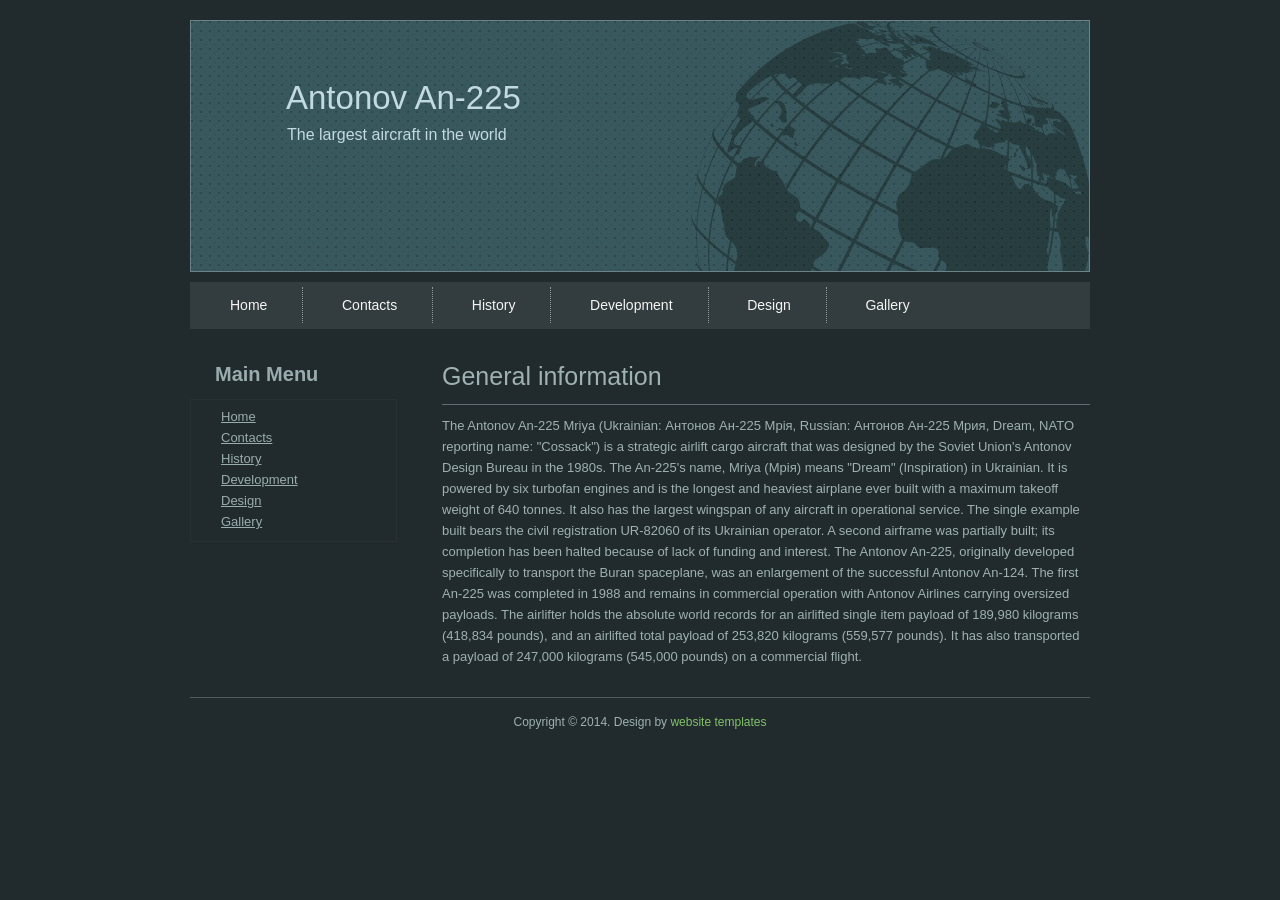
<file: code/web/index.html>
<!DOCTYPE html>
<html>
<head>
<meta charset="character_set">
<title>Home</title>
<meta name="description" content="A description of your website">
<meta name="keywords" content="keyword1, keyword2, keyword3">
<link href="css/style.css" rel="stylesheet" type="text/css">
</head>
<body>

<div id="wrapper"> 

  <div id="header">

    <div class="top_banner">
      <h1>Antonov An-225</h1>
      <p>The largest aircraft in the world</p>
    </div>

    <div class="navigation">
      <ul>
        <li><a href="index.html">Home</a></li>
        <li><a href="pages/contact.html">Contacts</a></li>
        <li><a href="pages/history.html">History</a></li>
        <li><a href="pages/development.html">Development</a></li>
        <li><a href="pages/design.html">Design</a></li>
	   <li><a href="pages/gallery.html">Gallery</a></li>
      </ul>
    </div>

  </div>

  <div id="page_content"> 

    <div class="left_side_bar"> 

      <div class="col_1">
        <h1>Main Menu</h1>
        <div class="box">
          <ul>
            <li><a href="index.html">Home</a></li>
            <li><a href="pages/contact.html">Contacts</a></li>
            <li><a href="pages/history.html">History</a></li>
            <li><a href="pages/development.html">Development</a></li>
            <li><a href="pages/design.html">Design</a></li>
		 <li><a href="pages/gallery.html">Gallery</a></li>
          </ul>
        </div>
      </div>
    </div>

    <div class="right_section">
      <div class="common_content">
        <h2>General information</h2>
        <hr>
        <p>The Antonov An-225 Mriya (Ukrainian: ������� ��-225 ���, Russian: ������� ��-225 ����, Dream, NATO reporting name: "Cossack") is a strategic airlift cargo aircraft that was designed by the Soviet Union's Antonov Design Bureau in the 1980s. The An-225's name, Mriya (��i�) means "Dream" (Inspiration) in Ukrainian. It is powered by six turbofan engines and is the longest and heaviest airplane ever built with a maximum takeoff weight of 640 tonnes. It also has the largest wingspan of any aircraft in operational service. The single example built bears the civil registration UR-82060 of its Ukrainian operator. A second airframe was partially built; its completion has been halted because of lack of funding and interest.

The Antonov An-225, originally developed specifically to transport the Buran spaceplane, was an enlargement of the successful Antonov An-124. The first An-225 was completed in 1988 and remains in commercial operation with Antonov Airlines carrying oversized payloads. The airlifter holds the absolute world records for an airlifted single item payload of 189,980 kilograms (418,834 pounds), and an airlifted total payload of 253,820 kilograms (559,577 pounds). It has also transported a payload of 247,000 kilograms (545,000 pounds) on a commercial flight.</p>
        </div>
    </div>

    <div class="clear"></div>
    
    <!--start footer from here-->
    <div id="footer">Copyright &copy; 2014. Design by <a href="http://www.websitetemplates.org.in" target="_blank">website templates</a><br>
    
    <!--DO NOT remove footer link-->
    <!--Template designed by--><a href="http://www.websitetemplates.org.in"><img src="images/copyright.gif" class="copyright" alt="websitetemplates.org.in"></a></div>
	
    <!--/. end footer from here-->
  </div>

</div>

</body></html>
</file>
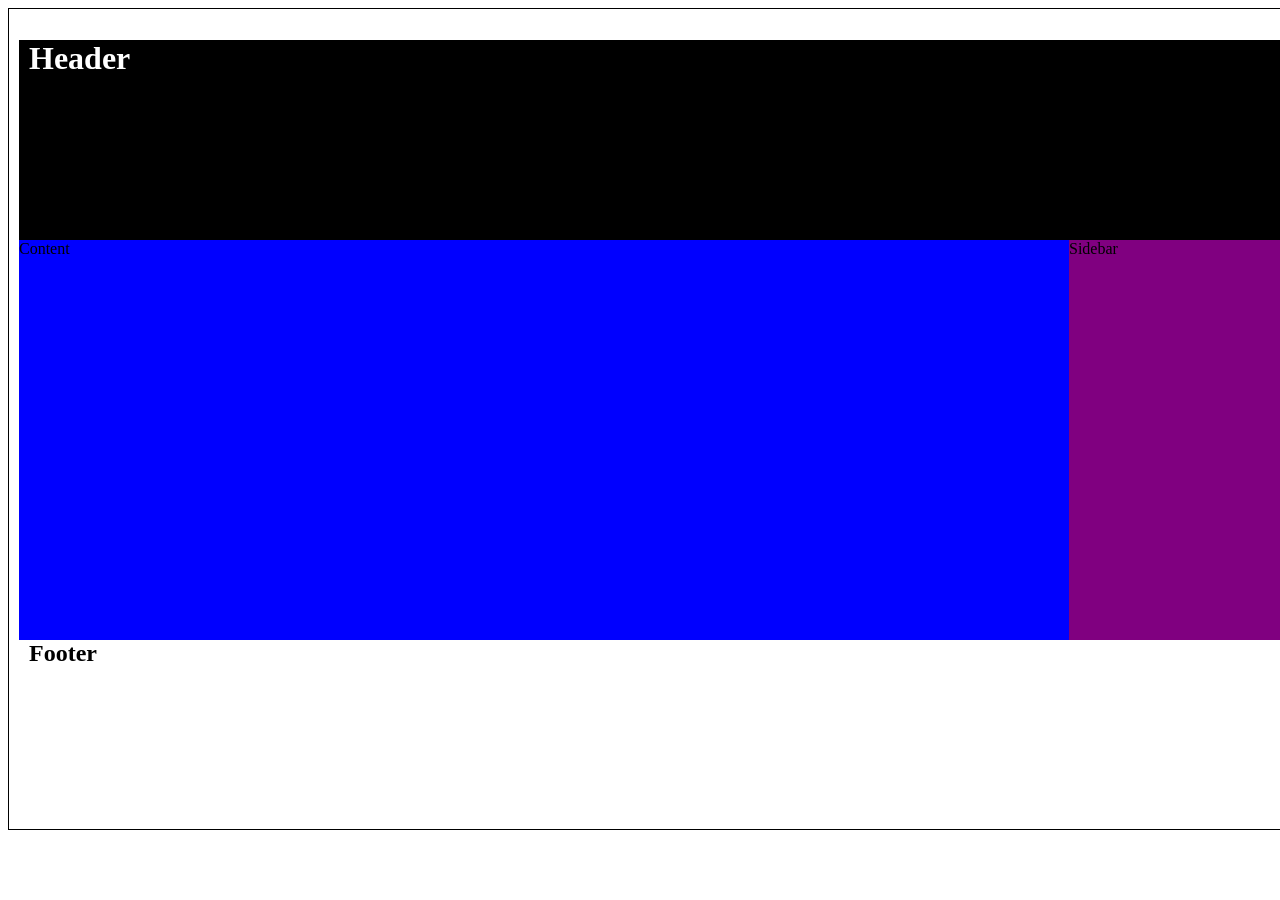
<file: code/07/Task 1/index.html>
<!DOCTYPE html>
<html>
	<head>
		<link rel="stylesheet" href="style.css">
		<title>Homework 7, Task 1</title>
	</head>

	<body>
		<div class="container">
			<div class="header">	
				<h1>Header</h1>
			</div>

			<div class="content">
				Content
			</div>

			<div class="sidebar">
				Sidebar
			</div>
 
 			<div class="footer">
				<h2>Footer</h2>
			</div>

		</div>
	</body>
</html>
</file>
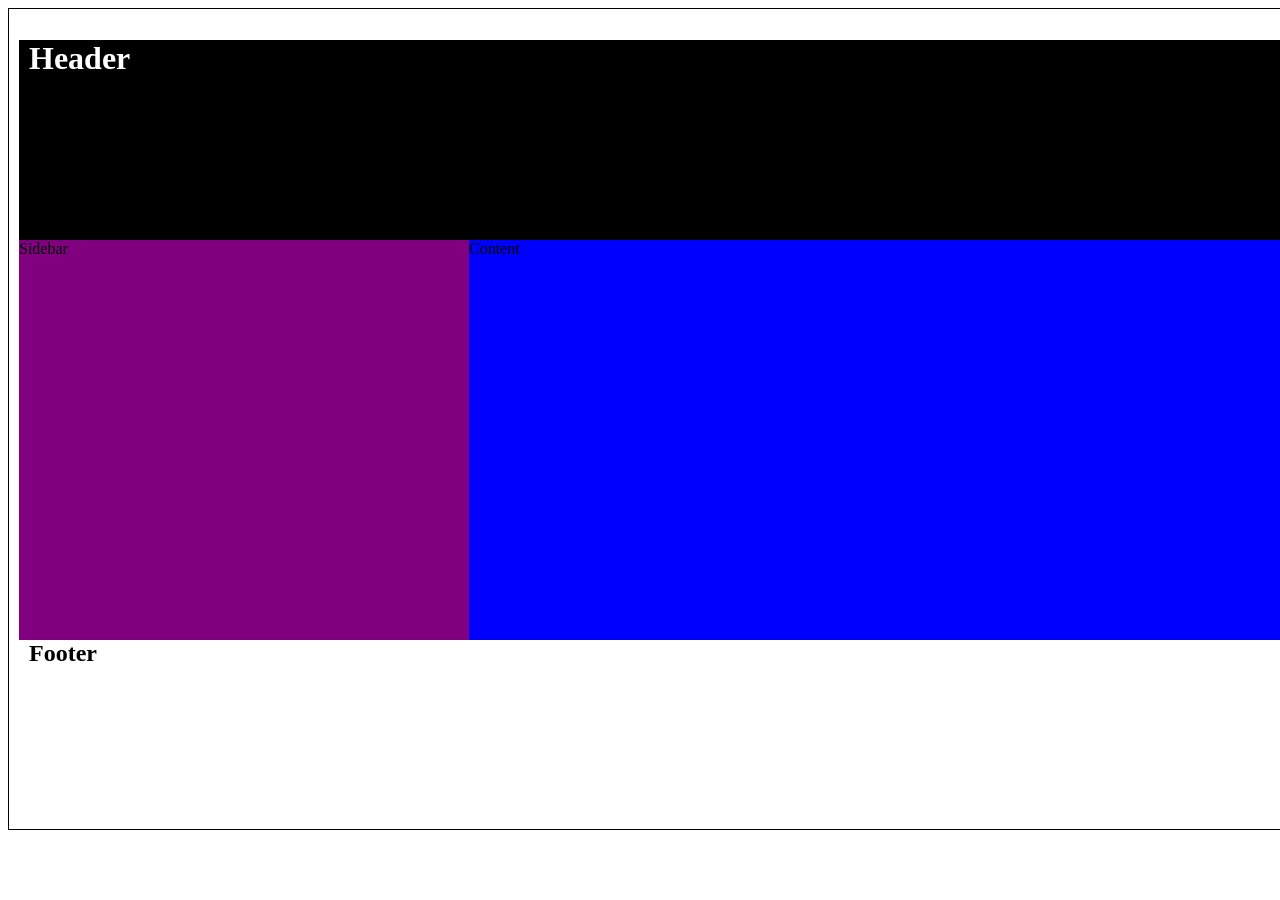
<file: code/07/Task 2/index.html>
<!DOCTYPE html>
<html>
	<head>
		<link rel="stylesheet" href="style.css">
		<title>Homework 7, Task 2</title>
	</head>

	<body>
		<div class="container">
			<div class="header">	
				<h1>Header</h1>
			</div>

			<div class="sidebar">
				Sidebar
			</div>

			<div class="content">
				Content
			</div>
 
 			<div class="footer">
				<h2>Footer</h2>
			</div>

		</div>
	</body>
</html>
</file>
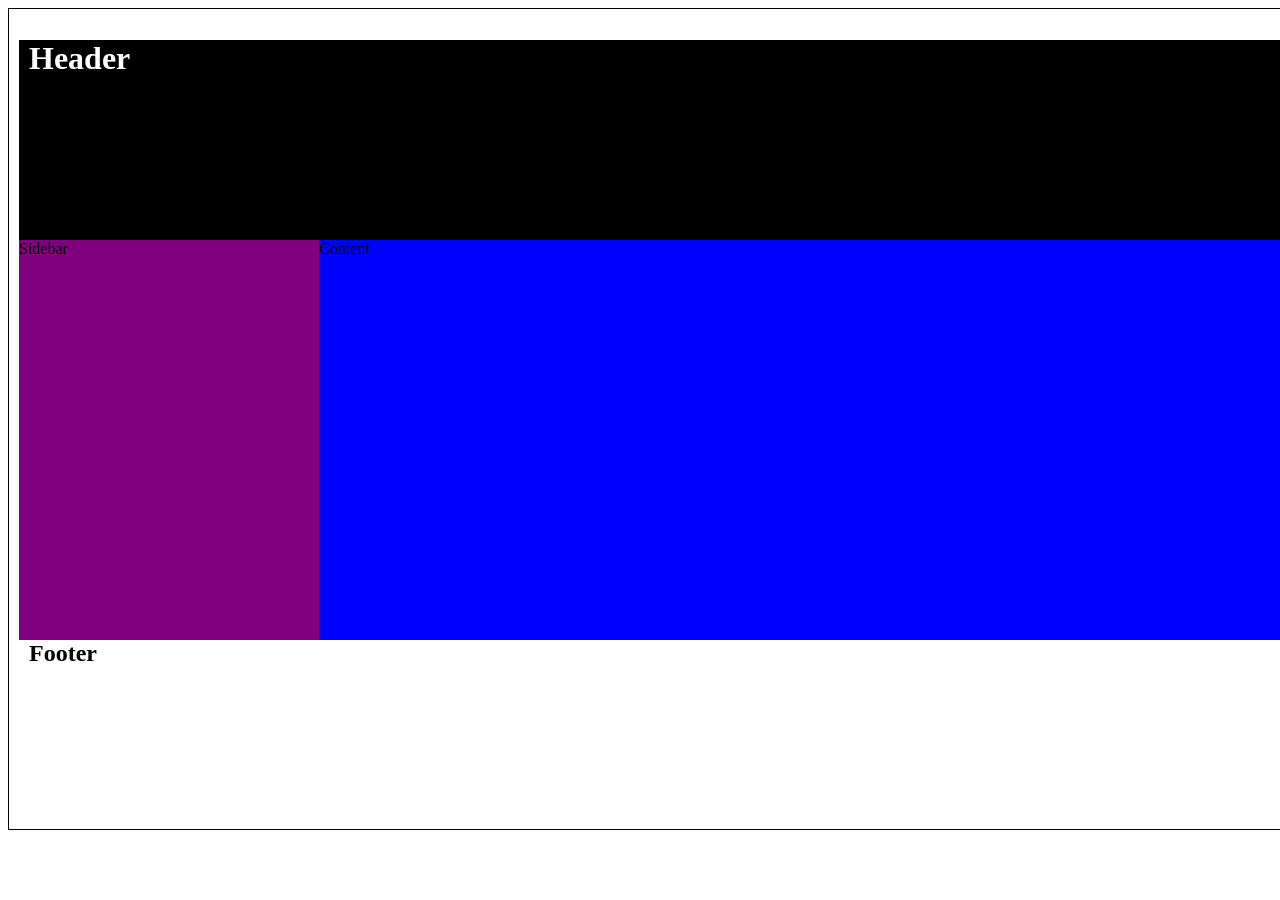
<file: code/07/Task 3/index.html>
<!DOCTYPE html>
<html>
	<head>
		<link rel="stylesheet" href="style.css">
		<title>Homework 7, Task 3</title>
	</head>

	<body>
		<div class="container">
			<div class="header">	
				<h1>Header</h1>
			</div>

			<div class="sidebar1">
				Sidebar
			</div>

			<div class="content">
				Content
			</div>

			<div class="sidebar2">
				Sidebar
			</div>
 
 			<div class="footer">
				<h2>Footer</h2>
			</div>

		</div>
	</body>
</html>
</file>
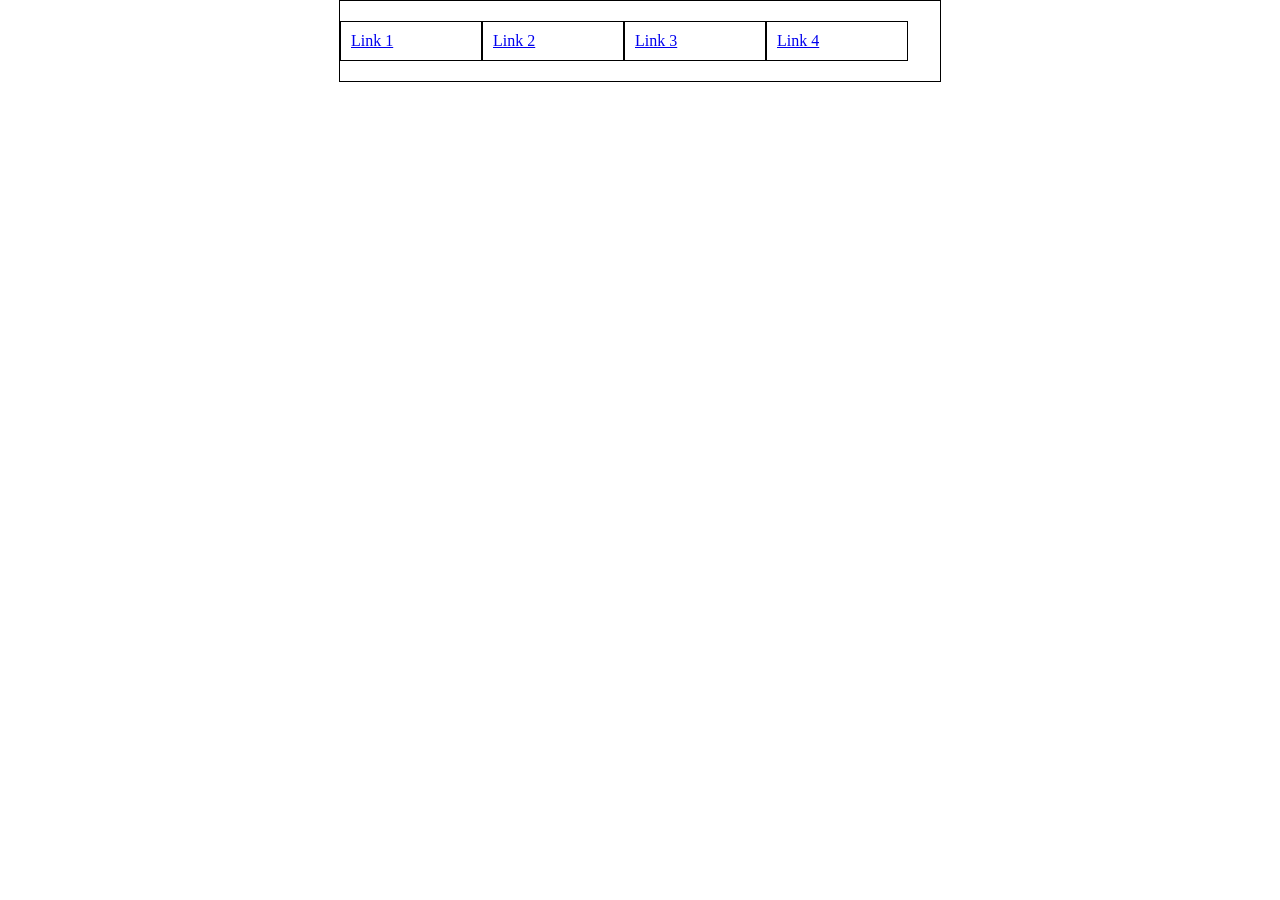
<file: code/07/Task 4/index.html>
<!DOCTYPE html>
<html>
	<head>
		<link rel="stylesheet" href="style.css">
		<title>Homework 7, Task 4</title>
	</head>

	<body>
		<div class="container">
			<div class="Link">
				<a href=https://github.com/anton4o123/webdesign-course/>Link 1</a>
			</div>

			<div class="Link">
				<a href=https://github.com/anton4o123/webdesign-course/>Link 2</a>
			</div>

			<div class="Link">
				<a href=https://github.com/anton4o123/webdesign-course/>Link 3</a>
			</div>
 
 			<div class="Link">
				<a href=https://github.com/anton4o123/webdesign-course/>Link 4</a>
			</div>

		</div>
	</body>
</html>
</file>
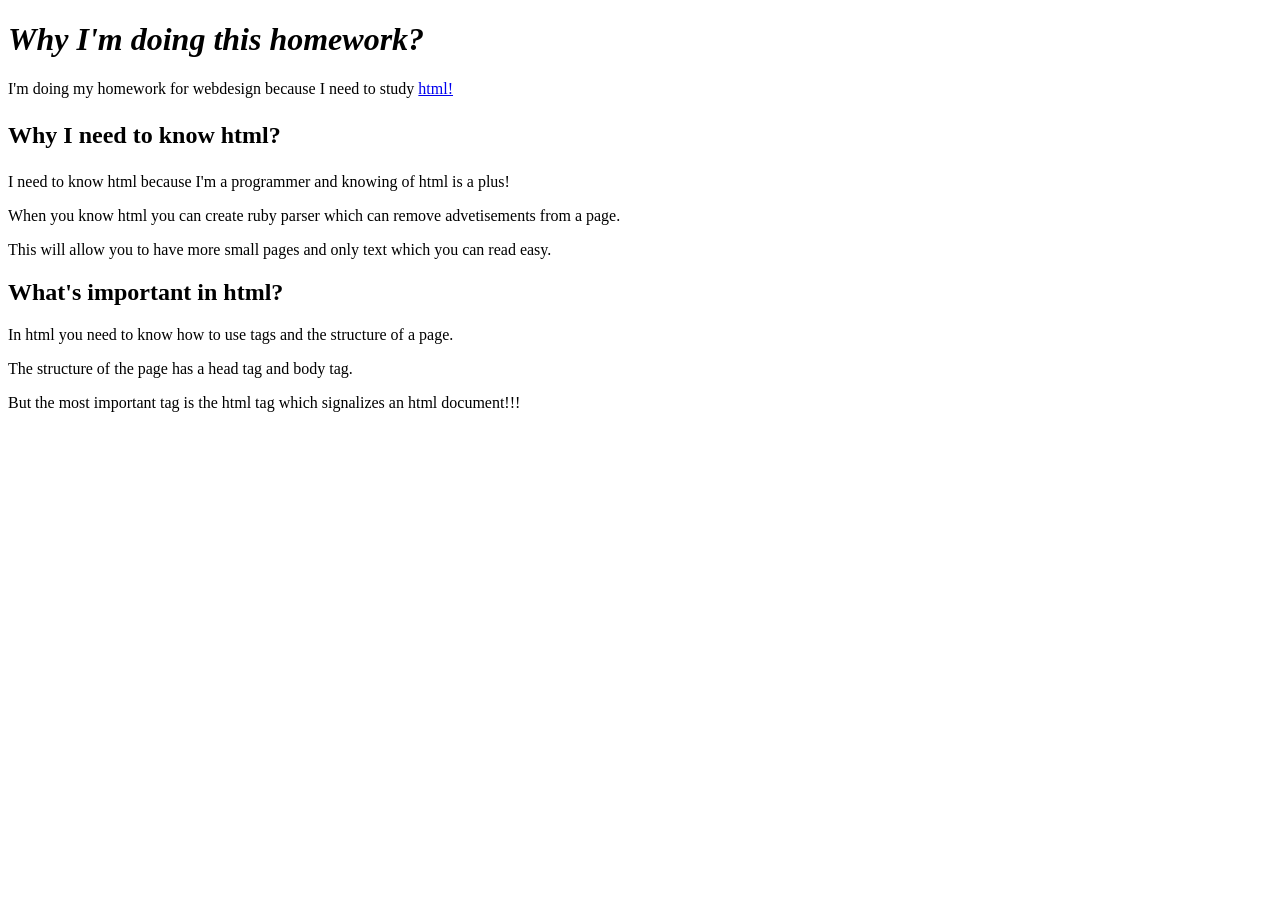
<file: code/02/Task_1.html>
<!DOCTYPE html>
<html>
	
	<head>
		<title>Task 1</title>
	</head>
	
	<body>
		<h1><em>Why I'm doing this homework?</em></h1>
		<p>I'm doing my homework for webdesign because I need to study <a href=http://bg.wikipedia.org/wiki/HTML>html!</a></p>
		
		<h2><dl>Why I need to know html?</dl></h2>
		<p>I need to know html because I'm a programmer and knowing of html is a plus!</p>
		<p>When you know html you can create ruby parser which can remove advetisements from a page.</p>
		<p>This will allow you to have more small pages and only text which you can read easy.</p>
		
		<h2><dt>What's important in html?</dt></h2>
		<p>In html you need to know how to use tags and the structure of a page.</p>
		<p>The structure of the page has a head tag and body tag.</p>
		<p>But the most important tag is the html tag which signalizes an html document!!!</p>
	</body>
</html>
</file>
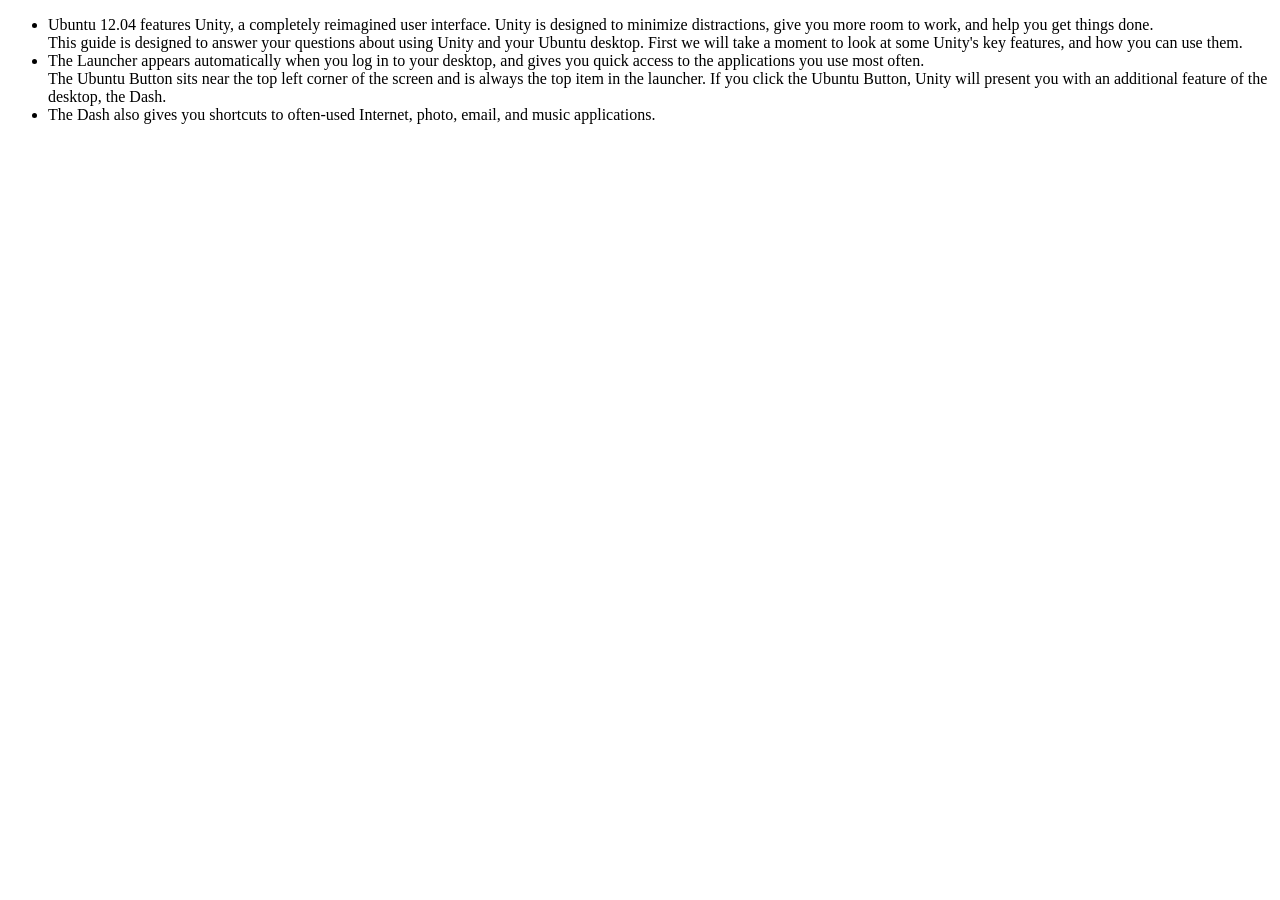
<file: code/02/Task_2.html>
<!DOCTYPE html>
<html>
	<head>
		<title>Task 2</title>
	</head>
	
	<body>
		
		<ul>
			<li>
				Ubuntu 12.04 features Unity, a completely reimagined user interface. Unity is designed to minimize distractions, give you more room to work, and help you get things done.
			</li>
				This guide is designed to answer your questions about using Unity and your Ubuntu desktop. First we will take a moment to look at some Unity's key features, and how you can use them.
			<li>
				The Launcher appears automatically when you log in to your desktop, and gives you quick access to the applications you use most often.
			</li>
				The Ubuntu Button sits near the top left corner of the screen and is always the top item in the launcher. If you click the Ubuntu Button, Unity will present you with an additional feature of the desktop, the Dash.
			<li>
				The Dash also gives you shortcuts to often-used Internet, photo, email, and music applications.
			</li>
			
		</ul>
		
	</body>

</html>
</file>
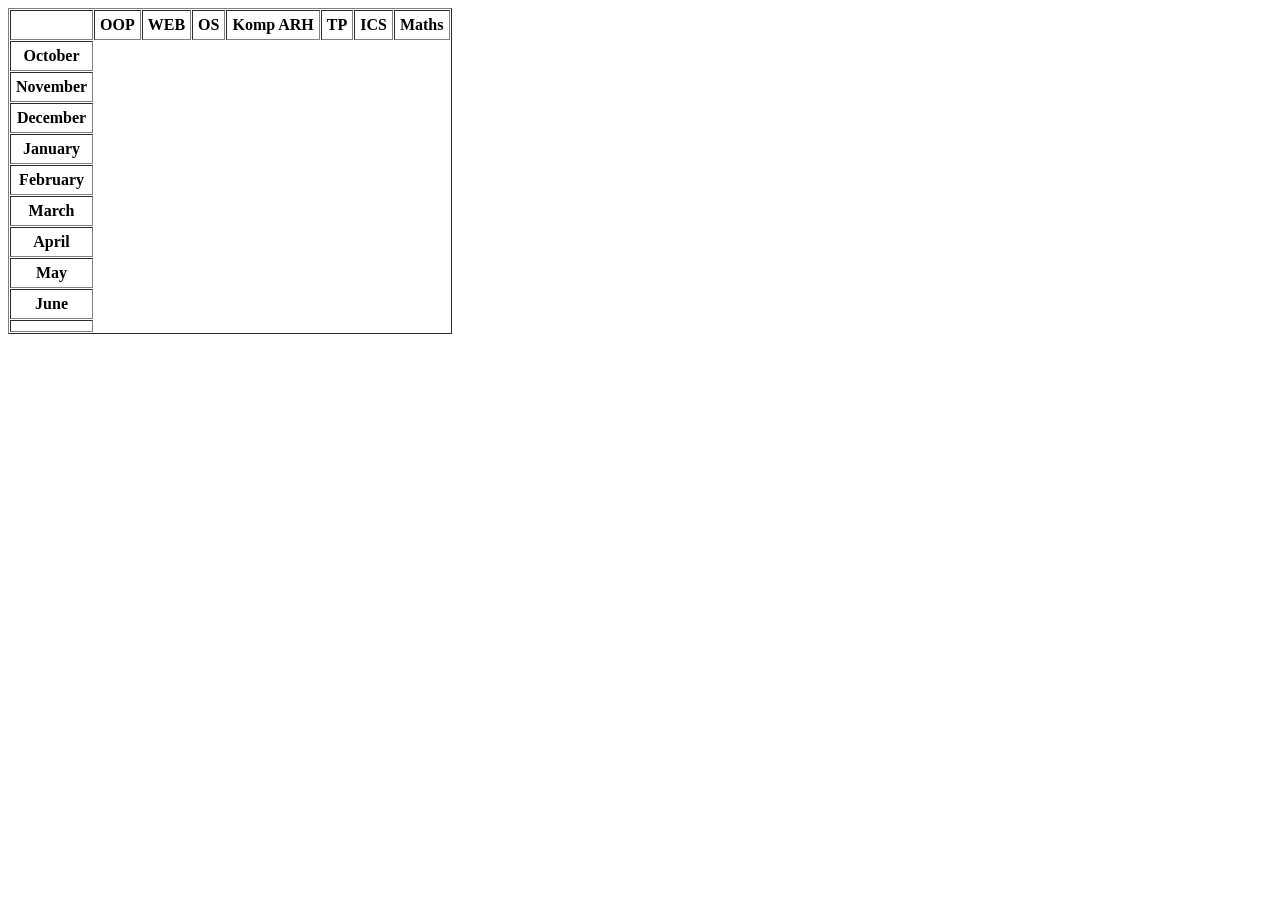
<file: code/02/Task_3.html>
<!DOCTYPE html>
<html>

        <head>
                <title>Task 3</title>
        </head>
        
        <body>
                <table cellspacing="1" border="1" cellpadding="5">
                        <thead>
                                <tr>
                                        <th></th>
                                        <th>OOP</th>
                                        <th>WEB</th>
                                        <th>OS</th>
                                        <th>Komp ARH</th>
                                        <th>TP</th>
                                        <th>ICS</th>
                                        <th>Maths</th>
                                </tr>
                        </thead>
                        <tbody>
                                <tr>
                                        <th>October</th>
                                </tr>
                                        <th>November</th>
                                <tr>
                                        <th>December</th>
                                </tr>
                                <tr>
                                        <th>January</th>
                                </tr>
                                <tr>
                                        <th>February</th>
                                </tr>
                                <tr>
                                        <th>March</th>
                                </tr>
                                <tr>
                                        <th>April</th>
                                </tr>
                                <tr>
                                        <th>May</th>
                                </tr>
                                <tr>
                                        <th>June</th>
                                </tr>
                        </tbody>
                        <tfoot>
                                <tr>
                                        <td></td>
                                </tr>
                        </tfoot>
                </table>
        </body>
        
</html>
</file>
<file: code/web/css/style.css>
html, body, div, h1, h2, p, a, em, font, img, ul, li, hr {
	margin:0;
	padding:0;
	border:0;
	outline:0;
	font-size:100%;
	vertical-align:baseline;
	background:none;
}

ul {
	list-style-type:none;
}

h1, h2, li {
	line-height:100%;
}

body {
	margin:0px;
	padding:0px;
	font-size:13px;
	line-height:21px;
	color:#9FB1B2;
	font-family:Arial, Helvetica, sans-serif;
	background-color:#212b2d;
}

h1, h2 {
	font-weight:normal;
}

h1 {
	font-size:33px;
	margin-bottom:15px;
	margin-top:10px;
}

h2 {
	font-size:25px;
	margin-bottom:15px;
	margin-top:10px;
}

	a {color: #81c266;text-decoration: underline;}
	a:hover {color: #81c266;text-decoration: none;}
	
	
	hr {border-bottom: 1px solid #5F6C73; width:100%; margin-bottom:10px;}
/*
.left {
	float:left;
}

.right {
	float:right;
}
*/
.copyright {
	border: 0px;
	height: 1px;
	width: 1px;
}

#wrapper {
	width:900px;
	margin:0 auto;
	padding:20px;
}


#header {
	padding:0px 0px 20px;
}

#header .top_banner{
	background:url(../images/header.jpg) no-repeat left top;
	height:190px;
	padding:60px 0 0 95px;
	border:#6C8286 solid 1px;
	margin-bottom:10px;
}

#header h1{
	color:#c3dae0;
	margin:0px;
	padding:0px 0px 10px;
}

#header p{
	font-size:16px;
	margin-left:1px;
	color:#c3dae0;
}

.navigation{
	margin-bottom:5px;
	padding:13px 5px;
	background: #333d3f; 
}

.navigation ul li{
	margin:0px;
	padding:10px 35px;
	display:inline;
	font-size:14px;
	border-right:#91969a dotted 1px; 
}

.navigation ul li a{
	color:#F5F5F5;
	text-decoration:none;
}

.navigation ul li a:hover{
	text-decoration:underline;
}

.navigation ul li:last-child {
	border-right:none;
}

#page_content .right_section{
	width:72%;
	float:right;
}

.common_content{
	padding:0 0 20px 0;
}

.common_content p{
	padding: 0 0 10px 0;
}

.common_content .img{
	display:inline;
}

.left_side_bar{
	width:23%;
	float:left;
}

.left_side_bar h1{
	font-size:20px;
	padding:0 0 0 25px;
	font-weight:bold;
	margin-bottom:15px;
	color:#9aacae;
}

.left_side_bar .col_1{
	padding:0px 0 20px 0;
}

.left_side_bar .col_1 .box{
	padding:10px 15px 5px;
	border:#283032 solid 1px;
}

.left_side_bar .col_1 .box ul li{
	margin:0px 0px 8px;
	padding:0px 0px 0px 15px;
	font-size:13px;
	list-style-type:none;
}

.left_side_bar .col_1 .box ul li a{
	color:#9aacae;
	text-decoration:underline;
}

.left_side_bar .col_1 .box ul li a:hover{
	color:#9aacae;
	text-decoration:none;
}

#footer{
	clear:both;
	margin-top:18px;
	padding:15px 0 0px 0;
	height:25px;
	text-align:center;
	font-family:Verdana, Geneva, sans-serif;
	font-size:12px;
	line-height:19px;
	border-top:#525b60 solid 1px;
}

#footer a{
	color: #81c266;
	text-decoration:none;
}

#footer a:hover{
	color: #81c266;
	text-decoration:underline;
}
</file>
<file: code/07/Task 1/style.css>
.header, .footer {
	padding-left: 10px;
	height: 200px;
	background: black;
}

.header {
	color:white;
	background: black;
}

.footer {
	color: black;
	background: black;
}

.content, .sidebar {
	float: left;
	color: black;
	height: 400px
}


.content {
	width: 70%;
	background: blue;
}


.sidebar {
	width: 30%; 
	background: purple;
}

.container {
	width: 1500px;
	height:800px;
	margin: 0 auto;
	padding: 10px;
	border: 1px solid black;
	background: white;
}
</file>
<file: code/07/Task 2/style.css>
.header, .footer {
	padding-left: 10px;
	height: 200px;
	background: black;
}

.header {
	color:white;
	background: black;
}

.footer {
	color: black;
	background: black;
}

.content, .sidebar {
	float: left;
	color: black;
	height: 400px
}


.content {
	width: 70%;
	background: blue;
}


.sidebar {
	width: 30%; 
	background: purple;
}

.container {
	width: 1500px;
	height:800px;
	margin: 0 auto;
	padding: 10px;
	border: 1px solid black;
	background: white;
}
</file>
<file: code/07/Task 3/style.css>
.header, .footer {
	padding-left: 10px;
	height: 200px;
	background: black;
}

.header {
	color:white;
	background: black;
}

.footer {
	color: black;
	background: black;
}

.content, .sidebar1, .sidebar2 {
	float: left;
	color: black;
	height: 400px
}


.content {
	width: 65%;
	background: blue;
}


.sidebar1 {
	width: 20%; 
	background: purple;
}

.sidebar2 {
	width: 15%;
	background: purple;
}

.container {
	width: 1500px;
	height:800px;
	margin: 0 auto;
	padding: 10px;
	border: 1px solid black;
	background: white;
}
</file>
<file: code/07/Task 4/style.css>
* { padding: 0; margin: 0; }


.container {
	width: 600px;
	margin: 0 auto;
	padding: 10px;
	border: 1px solid black;
}


.container {
	overflow: hidden;
	padding: 20px 0;
} 


.Link{
	width: 20%;
	padding: 10px;
	border: 1px solid black;
	float: left;
}
</file>
